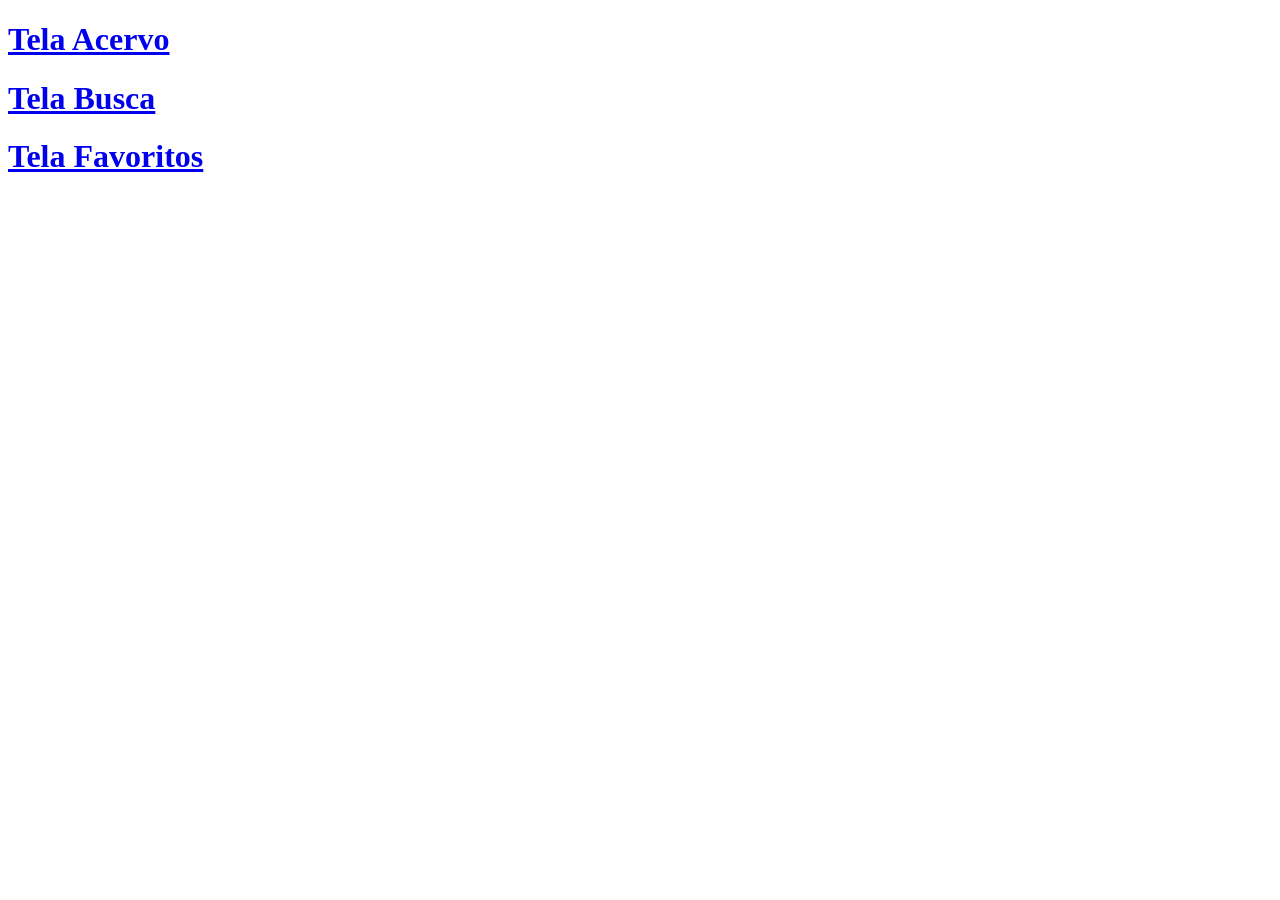
<file: index.html>
<!DOCTYPE html>
<html lang="en">
<head>
    <meta charset="UTF-8">
    <meta name="viewport" content="width=device-width, initial-scale=1.0">
    <title>Pagina de navegacao</title>
</head>
<body>
    <h1><a href="exibirLivrosAcervo.html">Tela Acervo</a></h1>
    <h1><a href="exibirLivrosBusca.html">Tela Busca</a></h1>
    <h1><a href="exibirLivrosFavoritos.html">Tela Favoritos</a></h1>
</body>
</html>
</file>
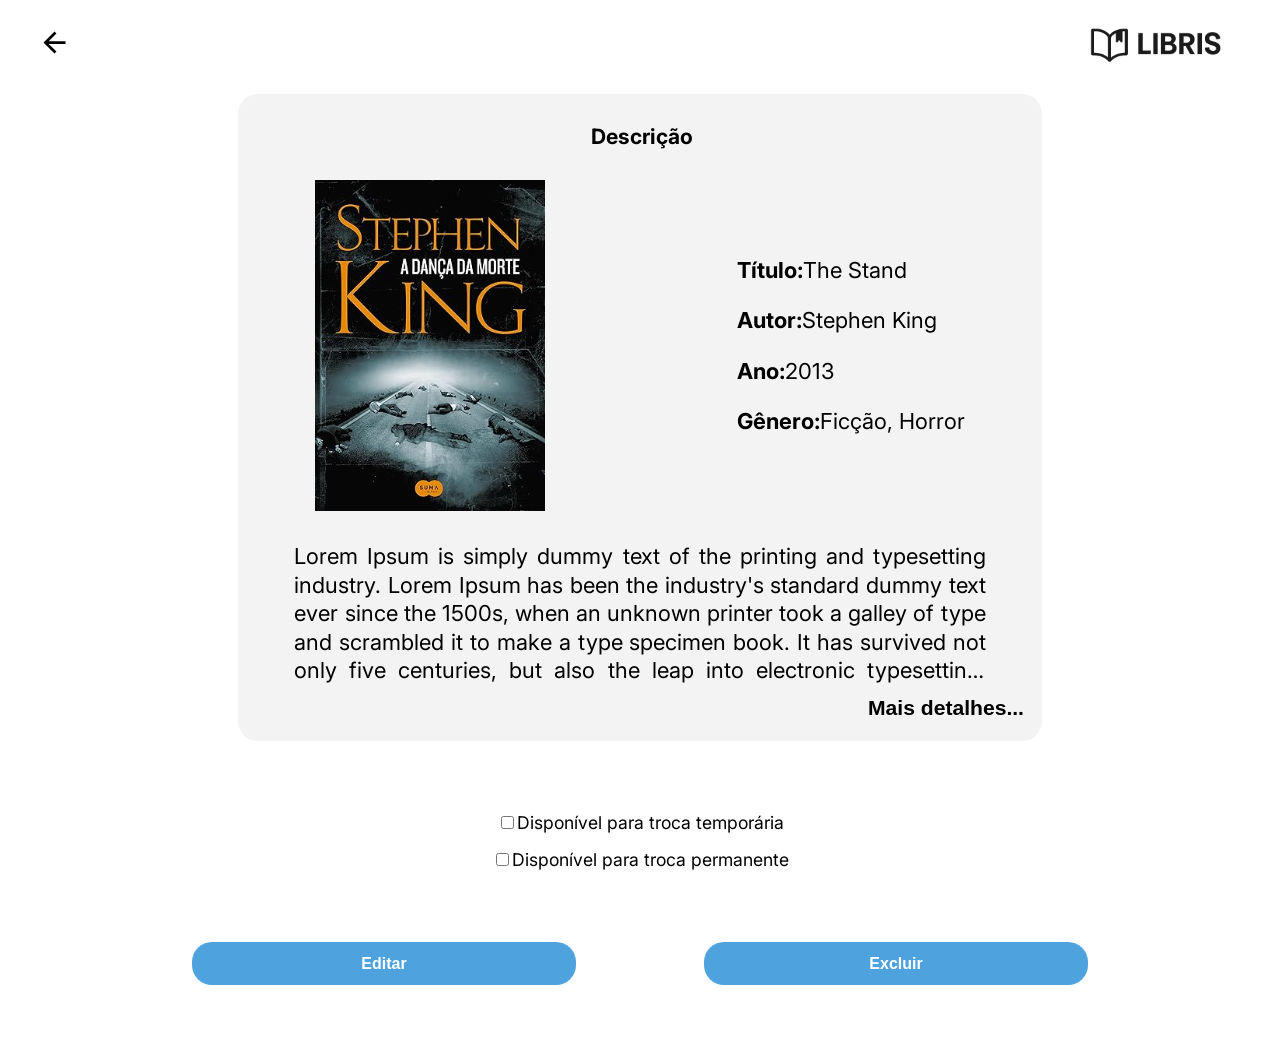
<file: exibirLivrosAcervo.html>
<!DOCTYPE html>
<html lang="en">
<head>
    <meta charset="UTF-8">
    <meta name="viewport" content="width=device-width, initial-scale=1.0">
    <title>Document</title>
    <link rel="stylesheet" href="styles/reset.css">
    <link rel="stylesheet" href="styles/busca.css">
    <link rel="stylesheet" href="styles/acervo.css">
</head>
<body>
    <header class="cabecalho">
        <a href="#"><img src="/assets/arrow_back.svg" alt="Seta apontada para esquerda"></a>
        <img src="assets/logo.svg" alt="livro roxo e texto libres ao lado">
    </header>
    <main class="detalhes__livro">
       <section class="card__livro">
            <h2 class="card__livro__titulo">Descrição</h2>
            <div class="card__livro__dados">
                <img src="assets/livroExemplo.svg" alt="" class="capa__livro">
                <ul class="lista__filtro">
                    <li class="lista__filtro__item"><strong>Título:</strong>The Stand</li>
                    <li class="lista__filtro__item"><strong>Autor:</strong>Stephen King</li>
                    <li class="lista__filtro__item"><strong>Ano:</strong>2013</li>
                    <li class="lista__filtro__item"><strong>Gênero:</strong>Ficção, Horror</li>
                </ul>
            </div>
            <div class="card__livro__sinopse">
                <p class="card__livro__sinopse__texto" id="card__livro__sinopse__texto">Lorem Ipsum is simply dummy text of the printing and typesetting industry. Lorem Ipsum has been the industry's standard dummy text ever since the 1500s, when an unknown printer took a galley of type and scrambled it to make a type specimen book. It has survived not only five centuries, but also the leap into electronic typesetting, remaining essentially unchanged. It was popularised in the 1960s with the release of Letraset sheets containing Lorem Ipsum passages, and more recently with desktop publishing software like Aldus PageMaker including versions of Lorem Ipsum. </p>
                <button class="mais-detalhes" onclick="toggleDescricao()" id="btnDescricao">Mais detalhes...</button>
            </div>
       </section>

       <div class="opcao__troca">
        <div class="opcao__troca__tipo">
            <input type="checkbox" name="trocaTemporaria" id="tcTemporaria">Disponível para troca temporária
        </div>
        <div class="opcao__troca__tipo">
            <input type="checkbox" name="trocaPermanente" id="tcPermanente">Disponível para troca permanente
        </div>
       </div>
       


       
    </main>

    <div class="botoes">
        <button class="btn-solicitar-troca botao">Editar</button>
        <button class="btn-adicionar-favorito botao">Excluir</button>
    </div>
    <script src="js/main.js"></script>
</body>
</html>
</file>
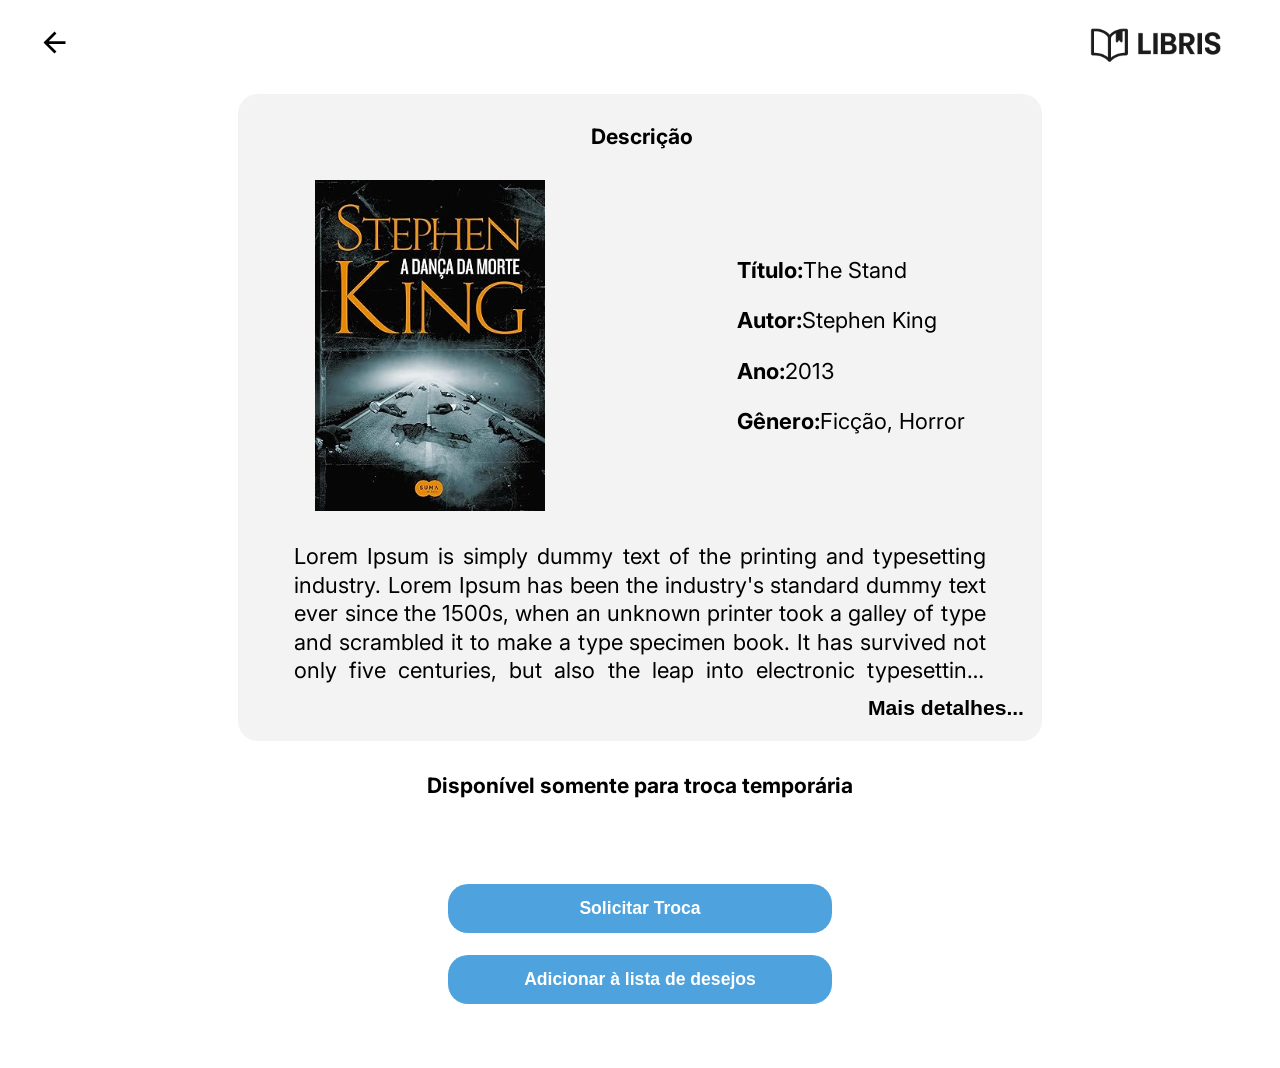
<file: exibirLivrosBusca.html>
<!DOCTYPE html>
<html lang="en">
<head>
    <meta charset="UTF-8">
    <meta name="viewport" content="width=device-width, initial-scale=1.0">
    <title>Document</title>
    <link rel="stylesheet" href="styles/reset.css">
    <link rel="stylesheet" href="styles/busca.css">
</head>
<body>
    <header class="cabecalho">
        <a href="#"><img src="/assets/arrow_back.svg" alt="Seta apontada para esquerda"></a>
        <img src="assets/logo.svg" alt="livro roxo e texto libres ao lado">
    </header>
    <main class="detalhes__livro">
       <section class="card__livro">
            <h2 class="card__livro__titulo">Descrição</h2>
            <div class="card__livro__dados">
                <img src="assets/livroExemplo.svg" alt="" class="capa__livro">
                <ul class="lista__filtro">
                    <li class="lista__filtro__item"><strong>Título:</strong>The Stand</li>
                    <li class="lista__filtro__item"><strong>Autor:</strong>Stephen King</li>
                    <li class="lista__filtro__item"><strong>Ano:</strong>2013</li>
                    <li class="lista__filtro__item"><strong>Gênero:</strong>Ficção, Horror</li>
                </ul>
            </div>
            <div class="card__livro__sinopse">
                <p class="card__livro__sinopse__texto" id="card__livro__sinopse__texto">Lorem Ipsum is simply dummy text of the printing and typesetting industry. Lorem Ipsum has been the industry's standard dummy text ever since the 1500s, when an unknown printer took a galley of type and scrambled it to make a type specimen book. It has survived not only five centuries, but also the leap into electronic typesetting, remaining essentially unchanged. It was popularised in the 1960s with the release of Letraset sheets containing Lorem Ipsum passages, and more recently with desktop publishing software like Aldus PageMaker including versions of Lorem Ipsum. </p>
                <button class="mais-detalhes" onclick="toggleDescricao()" id="btnDescricao">Mais detalhes...</button>
            </div>
            
       </section>
       <p class="tipo-troca">Disponível somente para troca temporária</p>

       <div class="botoes">
        <button class="btn-solicitar-troca botao">Solicitar Troca</button>
        <button class="btn-adicionar-favorito botao">Adicionar à lista de desejos</button>
       </div>

       
    </main>
    <script src="js/main.js"></script>
</body>
</html>
</file>
<file: styles/busca.css>
@import url('https://fonts.googleapis.com/css2?family=Assistant:wght@200..800&family=Inter:ital,opsz,wght@0,14..32,100..900;1,14..32,100..900&display=swap');

:root{
    --cor-branco:#FFFFFF;
    --cor-cinza: #F3F3F3;
    --cor-preto: #000000;
    --cor-azul: #4EA2DE;
    --fonte-principal: "Inter", sans-serif;
}

strong {
    font-weight: bold;
}

body {
    background-color: var(--cor-branco);
    box-sizing: border-box;
    font-family: var(--fonte-principal);
    
}
.cabecalho {
    display: flex;
    justify-content: space-between;
    margin: 5em 1.5em 1em 1.5em;
}

.card__livro {
    border: 2px solid none;
    border-radius: 20px;
    width: 80%;
    margin: 0 auto;
    display: flex;
    flex-direction: column;
    align-items: start;
    padding: 0 1em;
    background-color: var(--cor-cinza);
}

.card__livro__titulo {
    padding: 0.6em 0 1.5em 0.2em;
    font-weight: bold;
    font-size: 1.2em;
}

.card__livro__dados {
    display: flex;
    justify-content: center;
    gap: 1em;

}

.lista__filtro__item {
    padding: 0.2em;
    font-size: 1.25em;
    line-height: 1.3em; 
}

.card__livro__sinopse__texto {
    margin: 4% 0;
    font-weight: light;
    font-size: 1.25em;
    line-height: 1.3em;
    text-align: justify;
    overflow: hidden;
    display: -webkit-box;
    -webkit-line-clamp: 5; /* mostra só 3 linhas */
    -webkit-box-orient: vertical;
}

.card__livro__sinopse__texto.expandida {
    -webkit-line-clamp: unset;
}


.mais-detalhes {
    font-size: 1.2em;
    border: none;
    font-weight: bold;
    padding: 0.5em 0 1em 0;
    background-color: var(--cor-cinza);
    width: 100%;
    text-align: right;
    color: var(--cor-preto);
}

.tipo-troca {
    text-align: center ;
    font-size: 1.2em;
    width: 80%;
    margin: 1.5em auto 4em auto;
    font-weight: bold;
    line-height: 1.3em;
}

.botoes {
    display: flex;
    flex-direction: column;
    gap: 1.2em;
    justify-content: center;
    align-items: center;
}

.botao {
    border-radius: 20px;
    padding: 0.8em;
    color: var(--cor-branco);
    background-color: var(--cor-azul);
    font-size: 1em;
    border: none;
    font-weight: bold;
    width: 70%;
}

button {
    cursor: pointer;

}


.detalhes__livro {
    display: flex;
    flex-direction: column;

}

@media (min-width: 1025px) {

    .detalhes__livro {
        font-size: 1.1em;

    }

    .card__livro__dados{
        width: 100%;
        gap: 25%;
    }

    .capa__livro{
        width: 30%;
    }

    .botao {
        width: 30%;
    }

    .card__livro__titulo {
        margin: 2.5% auto 0.2% auto;
    }

    .card__livro {
        width: 60%;
    }

    .cabecalho {
        margin: 2% 3%;
    }

    .lista__filtro {
        display: flex;
        flex-direction: column;
        justify-content: center;
    }
    .lista__filtro__item {
        padding: 0.5em 0;
    }

    .card__livro__sinopse__texto{
        width: 90%;
        margin: 4% auto 0 auto;
    }

    .card__livro__sinopse__texto {
        -webkit-line-clamp: 5; 
    }

    .botoes {
        margin-bottom: 5%;
    }
  }
</file>
<file: styles/acervo.css>
.opcao__troca {
    text-align: center;
    margin: 5% 0;
}

.opcao__troca__tipo {
    padding: 0.5em 0;
    font-size: 1em;
}

.botoes {
    display: flex;
    flex-direction: row;
    gap: 10%;

}

.botao {
    width: 30%;
}
</file>
